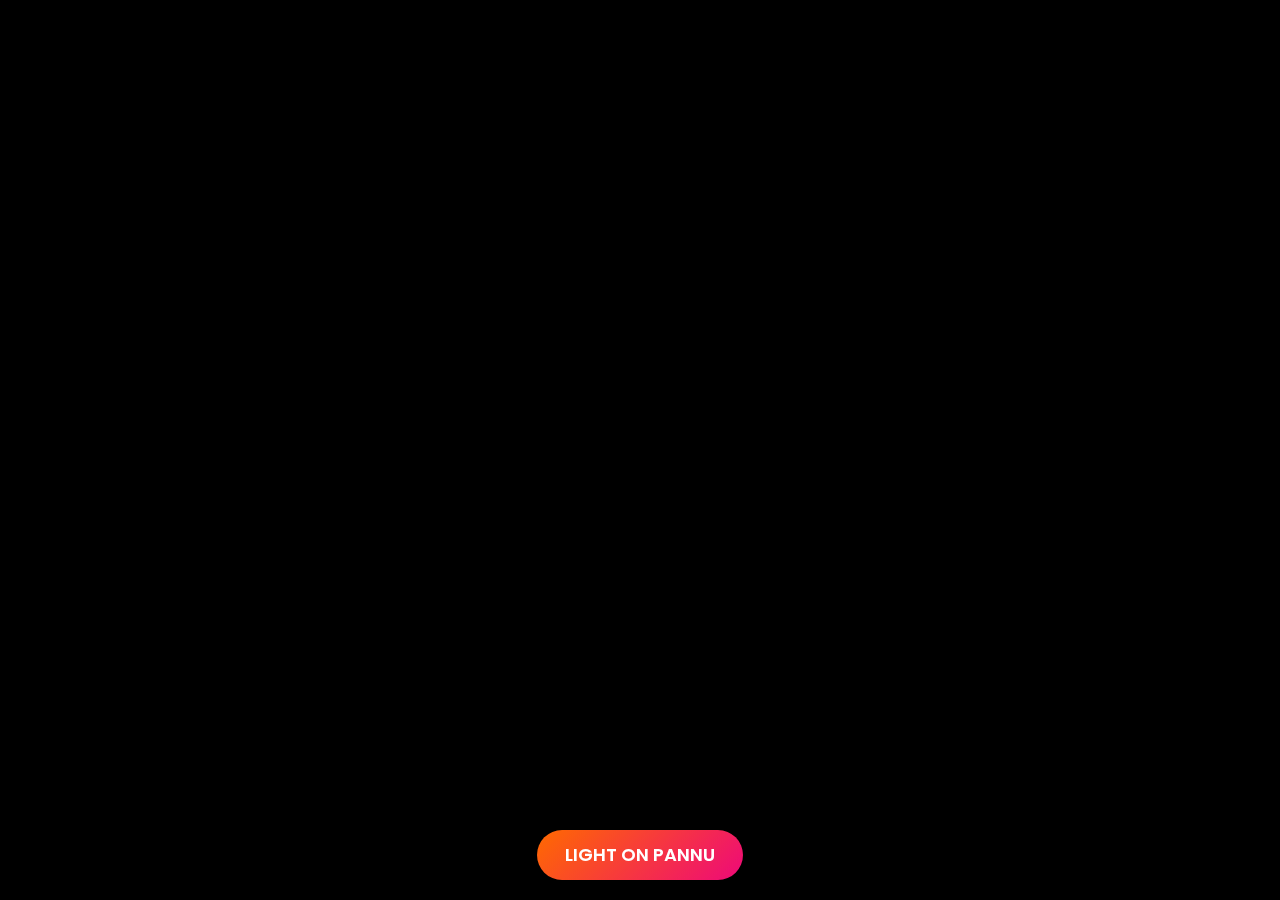
<file: cakepage.html>
<!DOCTYPE html>
<!--[if lt IE 7]> <html class="ie lt-ie9 lt-ie8 lt-ie7"> <![endif]-->
<!--[if IE 7]>    <html class="ie lt-ie9 lt-ie8"> <![endif]-->
<!--[if IE 8]>    <html class="ie lt-ie9"> <![endif]-->
<!--[if gt IE 8]> <html> <![endif]-->
<!--[if !IE]><!--><html lang="en"><!-- <![endif]-->
<head>
	<title>Happy Birthday</title>
	<meta charset="UTF-8" />
	<meta name="description" content="Happy Birthday">
	<meta name="robots" content="index, follow" />
	<link rel="author" href="https://plus.google.com/u/1/+AyushSharma1/" /> 
    <meta name="keywords" content="Birthday, Happy">
    <!-- Strat of Facebook Meta -->
    <meta property="og:title" content="Happy Birthday Khushbu"/>
    <meta property="og:type" content="E-Greeting" />
    <meta property="og:image" content="favicon.ico" />
    <meta property="og:url" content="http://khushbuparakh.in" />
    <meta property="og:description" content="Wish you a very Happy Birthday">
    <!-- End of Facebook Meta Tags -->
	<meta name="viewport" content="width=device-width, initial-scale=1.0, user-scalable=0, minimum-scale=1.0, maximum-scale=1.0">
	<meta name="apple-mobile-web-app-capable" content="yes">
	<meta name="apple-mobile-web-app-status-bar-style" content="black">
	<meta http-equiv="X-UA-Compatible" content="IE=9; IE=8; IE=7; IE=EDGE" />
	<link rel="stylesheet" href="https://maxcdn.bootstrapcdn.com/bootstrap/3.3.1/css/bootstrap.min.css">
	<link rel="stylesheet" type="text/css" href="stylesheet.css">
	<link rel="stylesheet" type="text/css" href="loading.css">
	<link href='http://fonts.googleapis.com/css?family=Signika' rel='stylesheet' type='text/css'>
	<link href="https://fonts.googleapis.com/css2?family=Dancing+Script:wght@700&display=swap" rel="stylesheet">
	<link href="https://fonts.googleapis.com/css2?family=Poppins:wght@400;600&display=swap" rel="stylesheet">
	<!-- <link href='http://fonts.googleapis.com/css?family=Nunito' rel='stylesheet' type='text/css'> -->
	<link rel="stylesheet" href="cake.css">
</head>

<body>
	<div class="loading"></div>
	<audio class="song" controls loop>
        <source src="hbd.mp3"></source>
	   Your browser isn't invited for super fun audio time.
    </audio>
    <div class="balloons text-center" id="b1">
    	<h2 style="color:#F2B300;">H</h2>
    </div>
    <div class="balloons text-center" id="b2">
    	<h2 style="color:#0719D4;">B</h2>
    </div>
	<div class="balloons text-center" id="b3">
    	<h2 style="color:#D14D39;">D</h2>
    </div>
	<div class="balloons text-center" id="b4">
    	<h2 style="color:#8FAD00;">R</h2>
    </div>
	<div class="balloons text-center" id="b5">
    	<h2 style="color:#8377E4;">O</h2>
    </div>
    <div class="balloons text-center" id="b6">
    	<h2 style="color:#99C96A;">S</h2>
    </div>
    <div class="balloons text-center" id="b7">
    	<h2 style="color:#20CFB4;">E</h2>
    </div>

    <img src="Balloon-Border.png" width="100%" class="balloon-border">
 

	<div class="container">
		
		<div class="row">
			<div class="col-md-2 col-xs-2 bulb-holder">
				<div class="bulb" id="bulb_yellow"></div>
			</div>
			<div class="col-md-2 col-xs-2 bulb-holder">
				<div class="bulb" id="bulb_red"></div>
			</div>
			<div class="col-md-2 col-xs-2 bulb-holder">
				<div class="bulb" id="bulb_blue"></div>
			</div>
			<div class="col-md-2 col-xs-2 bulb-holder">
				<div class="bulb" id="bulb_green"></div>
			</div>
			<div class="col-md-2 col-xs-2 bulb-holder">
				<div class="bulb" id="bulb_pink"></div>
			</div>
			<div class="col-md-2 col-xs-2 bulb-holder">
				<div class="bulb" id="bulb_orange"></div>
			</div>
		</div>
		<div class="row">
			<div class="col-md-12 text-center">
				<img src="banner.png" class="bannar">
			</div>
		</div>
		<!-- <div class="row message">
			<div class="col-md-12"><p>Khushbu</p></div>
		</div> -->
		<div class="row cake-cover">
			<div class="col-md-12 texr-center">
				<div class="cake">
				  <div class="velas">
				    <div class="fuego"></div>
				    <div class="fuego"></div>
				    <div class="fuego"></div>
				    <div class="fuego"></div>
				    <div class="fuego"></div>
				  </div>
				  <div class="cobertura"></div>
				  <div class="bizcocho"></div>
				</div>
			</div>
		</div>
		<div class="row message" id="messageContainer" style="display:none;">
			<div class="col-md-12">
				<div id="messageLoop">
					<p>Romba kasta pattu english la eludhirken...</p>
					<p>Yen na tamil la neraiya solliten...</p>
					<p>Thiruppi thiruppi adhe solla venam nu thonuchu...</p>
					<p>Adhunaala dhan romba yosichu english la type pannirken,</p>
					<p>Padichittu idhu tamil sollirndha nalla irundhurukkum nu sollidadha..</p>
					<p>Let's start....</p>
					<p>This is how I want to celebrate your birthday in reality...</p>
					<p>with lights, surprises, smiles, and moments you’ll never forget.</p>
					<p>But maybe... you’ll never let me give you all this, even if I truly would.</p>
					<p>That’s why I created this...</p>
					<p>every single detail, every animation, every word...</p>
					<p>only for you.</p>
					<p>Because you are that important to me.</p>
					<p>This was made with care, for someone who means more than words can say.</p>
					<p>not for attention...</p>
					<p>but to make you smile... just once, from the heart.</p>
					<p>You are stepping into a brand new chapter of life...</p>
					<p>and I want this year to be everything you deserve.</p>
					<p>May this year gift you peace...</p>
					<p>May it bring joy, strength, and unexpected miracles.</p>
					<p>Even if life gets hard...</p>
					<p>even if people change...</p>
					<p>I promise one thing —</p>
					<p>I’ll always be somewhere near...</p>
					<p>silently cheering you on...</p>
					<p>quietly wiping away your tears in my thoughts...</p>
					<p>and always believing in your worth.</p>
					<p>You’re stronger than you know...</p>
					<p>and more beautiful than you believe.</p>
					<p>Your smile heals...</p>
					<p>your presence brings peace...</p>
					<p>and your heart... it’s truly rare.</p>
					<p>There’s so much you’ve faced alone...</p>
					<p>but today... you don’t have to.</p>
					<p>At least not in this moment.</p>
					<p>This moment is yours.</p>
					<p>This celebration is for you.</p>
					<p>Not because it's just your birthday...</p>
					<p>But because you deserve to be reminded...</p>
					<p>how valuable you are.</p>
					<p>how unforgettable you are.</p>
					<p>I may not be beside you in person...</p>
					<p>but you live in the most quiet, honest part of my heart.</p>
					<p>You always will.</p>
					<p>So if one day you're feeling lost...</p>
					<p>just remember someone out there...</p>
					<p>built an entire world just to say...</p>
					<p>“You matter.”</p>
					<p>I don’t need anything from you.</p>
					<p>Not love, not attention, not presence...</p>
					<p>Just your smile is enough to keep me going.</p>
					<p>I will walk behind your shadow, protecting you silently.</p>
					<p>No matter how far life takes us...</p>
					<p>my prayers will always find their way to you.</p>
					<p>Don’t let your heart ache for those who fail to see your worth...</p>
					<p>You shine far too brightly to be dimmed by people who never valued you...</p>
					<p>So today, on your special day...</p>
					<p>Let this be your moment of peace.</p>
					<p>Let the world slow down for you.</p>
					<p>Let your heart feel loved...</p>
					<p>because it truly is....</p>
					<p>From someone who loves you...</p>
					<p>quietly, selflessly, and forever.</p>
					<p>Happy Birthday Favorite, the only reason for my smile...</p>
					<p>May your heart never feel alone again.</p>
					<p>This is your story... and it's just beginning.</p>
					</div>
				</div>
			</div>

		<div class="navbar navbar-fixed-bottom">
			<div class="row">
				<div class="col-md-6 text-center col-md-offset-3">
					<button class="btn btn-primary" id="turn_on">Light on pannu</button>
					<button class="btn btn-primary" id="play">Paatu podanum</button>
					<button class="btn btn-primary" id="bannar_coming">Let's Decorate</button>
					<button class="btn btn-primary" id="balloons_flying">Balloons oodhi vechirken</button>
					<button class="btn btn-primary" id="cake_fadein">Unakkaga panna cake paakriya ?</button>
					<button class="btn btn-primary" id="light_candle"> Light Candle</button>
					<button class="btn btn-primary" id="wish_message">Happy Birthday Rosenee maa</button>
					<button class="btn btn-primary" id="story">Oru kutty message unakkaga</button>
					<button class="btn btn-primary" id="timeline">Do you want see some special moments ?</button>
					<!-- <button class="btn btn-primary" id="cake_cut">Lrt's Cut the Cake</button> -->
				</div>
			</div>
			<!-- <div class="col-md-2">
			</div>
			<div class="col-md-2">
			</div>
			<div class="col-md-2">
			</div>
			<div class="col-md-2">
			</div>
			<div class="col-md-2">
			</div> -->
		</div>


	</div>
</body>
<script src="https://ajax.googleapis.com/ajax/libs/jquery/1.11.2/jquery.min.js"></script>
<script src="https://maxcdn.bootstrapcdn.com/bootstrap/3.3.1/js/bootstrap.min.js"></script>
<script src="effect.js"></script>
<script>
  (function(i,s,o,g,r,a,m){i['GoogleAnalyticsObject']=r;i[r]=i[r]||function(){
  (i[r].q=i[r].q||[]).push(arguments)},i[r].l=1*new Date();a=s.createElement(o),
  m=s.getElementsByTagName(o)[0];a.async=1;a.src=g;m.parentNode.insertBefore(a,m)
  })(window,document,'script','//www.google-analytics.com/analytics.js','ga');

  ga('create', 'UA-58229732-1', 'auto');
  ga('send', 'pageview');

</script>
</html>
</file>
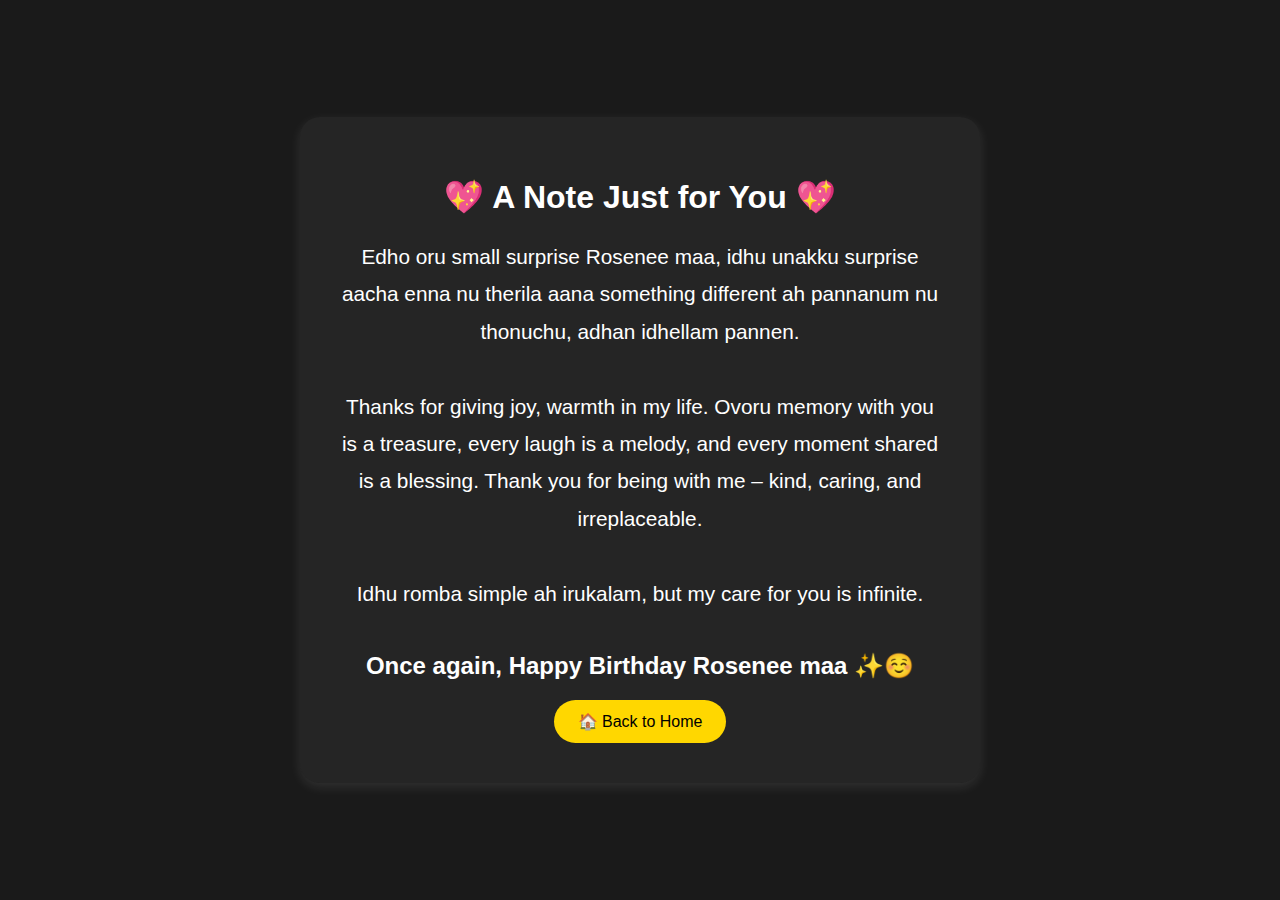
<file: note.html>
<!DOCTYPE html>
<html lang="en">
<head>
  <meta charset="UTF-8" />
  <meta name="viewport" content="width=device-width, initial-scale=1.0"/>
  <title>A Note for You</title>
  <link rel="stylesheet" href="note.css" />
</head>
<body>
  <div class="note-container">
    <h1>💖 A Note Just for You 💖</h1>
    <p class="note-text">
      Edho oru small surprise Rosenee maa, idhu unakku surprise aacha enna nu therila
      aana something different ah pannanum nu thonuchu, adhan idhellam pannen.<br><br>
      Thanks for giving joy, warmth in my life. 
      Ovoru memory with you is a treasure, every laugh is a melody, and every moment shared is a blessing. 
      Thank you for being with me – kind, caring, and irreplaceable. <br><br>
      Idhu romba simple ah irukalam, but my care for you is infinite.

      <h2>Once again, Happy Birthday Rosenee maa ✨☺️</h2>
    </p>
    <button onclick="window.location.href='index.html'" class="home-button">🏠 Back to Home</button>
  </div>
</body>
</html>
</file>
<file: stylesheet.css>
body {
	background-color: #000; /* Initial black background */
	overflow-x: hidden;
	margin: 0;
	padding: 0;
	position: relative;
	font-family: 'Segoe UI', Tahoma, Geneva, Verdana, sans-serif;
	transition: background 5s ease-in-out, background-size 5s ease-in-out;


	overflow-x:hidden;
}
.container {
	display: none;
}
.peach {
	background-color: #FFDAB9;
	
}
.peach-after {
	animation: lively_gradient 10s ease infinite alternate;
	background: linear-gradient(270deg, #ff9a9e, #fad0c4, #fbc2eb, #a18cd1);
	background-size: 800% 800%;
}

@keyframes lively_gradient {
	0% {
		background-position: 0% 50%;
	}
	50% {
		background-position: 100% 50%;
	}
	100% {
		background-position: 0% 50%;
	}
}

@-webkit-keyframes peach_alive {
	0%{
		background-color: #FFDAB9;
	}
	25%{
		background-color: #FFE4B5;
	}
	50%{
		background-color: #FFDAB9;
	}
	75%{
		background-color: #FFEFD5;
	}
	100%{
		background-color: #FFDAB9;
	}
}
@-moz-keyframes peach_alive {
	0%{
		background-color: #FFDAB9;
	}
	25%{
		background-color: #FFE4B5;
	}
	50%{
		background-color: #FFDAB9;
	}
	75%{
		background-color: #FFEFD5;
	}
	100%{
		background-color: #FFDAB9;
	}
}

@-o-keyframes peach_alive {
	0%{
		background-color: #FFDAB9;
	}
	25%{
		background-color: #FFE4B5;
	}
	50%{
		background-color: #FFDAB9;
	}
	75%{
		background-color: #FFEFD5;
	}
	100%{
		background-color: #FFDAB9;
	}
}

@-ms-keyframes peach_alive {
	0%{
		background-color: #FFDAB9;
	}
	25%{
		background-color: #FFE4B5;
	}
	50%{
		background-color: #FFDAB9;
	}
	75%{
		background-color: #FFEFD5;
	}
	100%{
		background-color: #FFDAB9;
	}
}

@keyframes peach_alive {
	0%{
		background-color: #FFDAB9;
	}
	25%{
		background-color: #FFE4B5;
	}
	50%{
		background-color: #FFDAB9;
	}
	75%{
		background-color: #FFEFD5;
	}
	100%{
		background-color: #FFDAB9;
	}
}

.celebration-mode {
	background: linear-gradient(-45deg, #ff9a9e, #fad0c4, #fbc2eb, #a1c4fd);
	background-size: 400% 400%;
	animation: lively_gradient 15s ease infinite;
	position: relative;
}

.celebration-mode::before {
	content: "";
	position: absolute;
	top: 0;
	left: 0;
	width: 100%;
	height: 100%;
	background: url("https://www.transparenttextures.com/patterns/stardust.png");
	opacity: 0.2;
	z-index: 0;
	pointer-events: none;
	animation: twinkle 60s linear infinite;
}

@keyframes lively_gradient {
	0% { background-position: 0% 50%; }
	50% { background-position: 100% 50%; }
	100% { background-position: 0% 50%; }
}

@keyframes twinkle {
	0% { transform: translate(0, 0); }
	100% { transform: translate(100px, 100px); }
}



.bulb {
	width: 50px;
	height: 50px;
	margin: auto;
	background-repeat: no-repeat no-repeat;
	background-position:center 0px;
	background-size: 50px 50px;
}

.bulb-holder {
	height: 70px;
}

.bulb-glow-yellow {
	background-image: url('bulb_yellow.png');
	-webkit-animation: bulb_glow_yellow linear 5s;
	-moz-animation: bulb_glow_yellow linear 5s;
	-o-animation: bulb_glow_yellow linear 5s;
	-ms-animation: bulb_glow_yellow linear 5s;
	animation: bulb_glow_yellow linear 5s;
}

@-webkit-keyframes bulb_glow_yellow {
	0%{
		background-image: url('bulb.png');
		opacity: 0;
	}
	50%{
		opacity: 1;
	}
	100%{
		background-image: url('bulb_yellow.png');
		opacity: 1;
	}
}
@-moz-keyframes bulb_glow_yellow {
	0%{
		background-image: url('bulb.png');
		opacity: 0;
	}
	50%{
		opacity: 1;
	}
	100%{
		background-image: url('bulb_yellow.png');
		opacity: 1;
	}
}
@-o-keyframes bulb_glow_yellow {
	0%{
		background-image: url('bulb.png');
		opacity: 0;
	}
	50%{
		opacity: 1;
	}
	100%{
		background-image: url('bulb_yellow.png');
		opacity: 1;
	}
}
@-ms-keyframes bulb_glow_yellow {
	0%{
		background-image: url('bulb.png');
		opacity: 0;
	}
	50%{
		opacity: 1;
	}
	100%{
		background-image: url('bulb_yellow.png');
		opacity: 1;
	}
}
@keyframes bulb_glow_yellow {
	0%{
		background-image: url('bulb.png');
		opacity: 0;
	}
	50%{
		opacity: 1;
	}
	100%{
		background-image: url('bulb_yellow.png');
		opacity: 1;
	}
}

.bulb-glow-red {
	background-image: url('bulb_red.png');
	-webkit-animation: bulb_glow_red linear 5s;
	-moz-animation: bulb_glow_red linear 5s;
	-o-animation: bulb_glow_red linear 5s;
	-ms-animation: bulb_glow_red linear 5s;
	animation: bulb_glow_red linear 5s;
}

@-webkit-keyframes bulb_glow_red {
	0%{
		background-image: url('bulb.png');
		opacity: 0;
	}
	50%{
		opacity: 1;
	}
	100%{
		background-image: url('bulb_red.png');
		opacity: 1;
	}
}
@-moz-keyframes bulb_glow_red {
	0%{
		background-image: url('bulb.png');
		opacity: 0;
	}
	50%{
		opacity: 1;
	}
	100%{
		background-image: url('bulb_red.png');
		opacity: 1;
	}
}
@-o-keyframes bulb_glow_red {
	0%{
		background-image: url('bulb.png');
		opacity: 0;
	}
	50%{
		opacity: 1;
	}
	100%{
		background-image: url('bulb_red.png');
		opacity: 1;
	}
}
@-ms-keyframes bulb_glow_red {
	0%{
		background-image: url('bulb.png');
		opacity: 0;
	}
	50%{
		opacity: 1;
	}
	100%{
		background-image: url('bulb_red.png');
		opacity: 1;
	}
}
@keyframes bulb_glow_red {
	0%{
		background-image: url('bulb.png');
		opacity: 0;
	}
	50%{
		opacity: 1;
	}
	100%{
		background-image: url('bulb_red.png');
		opacity: 1;
	}
}
.bulb-glow-blue {
	background-image: url('bulb_blue.png');
	-webkit-animation: bulb_glow_blue linear 5s;
	-moz-animation: bulb_glow_blue linear 5s;
	-o-animation: bulb_glow_blue linear 5s;
	-ms-animation: bulb_glow_blue linear 5s;
	animation: bulb_glow_blue linear 5s;
}

@-webkit-keyframes bulb_glow_blue {
	0%{
		background-image: url('bulb.png');
		opacity: 0;
	}
	50%{
		opacity: 1;
	}
	100%{
		background-image: url('bulb_blue.png');
		opacity: 1;
	}
}
@-moz-keyframes bulb_glow_blue {
	0%{
		background-image: url('bulb.png');
		opacity: 0;
	}
	50%{
		opacity: 1;
	}
	100%{
		background-image: url('bulb_blue.png');
		opacity: 1;
	}
}
@-o-keyframes bulb_glow_blue {
	0%{
		background-image: url('bulb.png');
		opacity: 0;
	}
	50%{
		opacity: 1;
	}
	100%{
		background-image: url('bulb_blue.png');
		opacity: 1;
	}
}
@-ms-keyframes bulb_glow_blue {
	0%{
		background-image: url('bulb.png');
		opacity: 0;
	}
	50%{
		opacity: 1;
	}
	100%{
		background-image: url('bulb_blue.png');
		opacity: 1;
	}
}
@keyframes bulb_glow_blue {
	0%{
		background-image: url('bulb.png');
		opacity: 0;
	}
	50%{
		opacity: 1;
	}
	100%{
		background-image: url('bulb_blue.png');
		opacity: 1;
	}
}

.bulb-glow-green {
	background-image: url('bulb_green.png');
	-webkit-animation: bulb_glow_green linear 5s;
	-moz-animation: bulb_glow_green linear 5s;
	-o-animation: bulb_glow_green linear 5s;
	-ms-animation: bulb_glow_green linear 5s;
	animation: bulb_glow_green linear 5s;
}

@-webkit-keyframes bulb_glow_green {
	0%{
		background-image: url('bulb.png');
		opacity: 0;
	}
	50%{
		opacity: 1;
	}
	100%{
		background-image: url('bulb_green.png');
		opacity: 1;
	}
}
@-moz-keyframes bulb_glow_green {
	0%{
		background-image: url('bulb.png');
		opacity: 0;
	}
	50%{
		opacity: 1;
	}
	100%{
		background-image: url('bulb_green.png');
		opacity: 1;
	}
}
@-o-keyframes bulb_glow_green {
	0%{
		background-image: url('bulb.png');
		opacity: 0;
	}
	50%{
		opacity: 1;
	}
	100%{
		background-image: url('bulb_green.png');
		opacity: 1;
	}
}
@-ms-keyframes bulb_glow_green {
	0%{
		background-image: url('bulb.png');
		opacity: 0;
	}
	50%{
		opacity: 1;
	}
	100%{
		background-image: url('bulb_green.png');
		opacity: 1;
	}
}
@keyframes bulb_glow_green {
	0%{
		background-image: url('bulb.png');
		opacity: 0;
	}
	50%{
		opacity: 1;
	}
	100%{
		background-image: url('bulb_green.png');
		opacity: 1;
	}
}

.bulb-glow-pink {
	background-image: url('bulb_pink.png');
	-webkit-animation: bulb_glow_pink linear 5s;
	-moz-animation: bulb_glow_pink linear 5s;
	-o-animation: bulb_glow_pink linear 5s;
	-ms-animation: bulb_glow_pink linear 5s;
	animation: bulb_glow_pink linear 5s;
}

@-webkit-keyframes bulb_glow_pink {
	0%{
		background-image: url('bulb.png');
		opacity: 0;
	}
	50%{
		opacity: 1;
	}
	100%{
		background-image: url('bulb_pink.png');
		opacity: 1;
	}
}
@-moz-keyframes bulb_glow_pink {
	0%{
		background-image: url('bulb.png');
		opacity: 0;
	}
	50%{
		opacity: 1;
	}
	100%{
		background-image: url('bulb_pink.png');
		opacity: 1;
	}
}
@-o-keyframes bulb_glow_pink {
	0%{
		background-image: url('bulb.png');
		opacity: 0;
	}
	50%{
		opacity: 1;
	}
	100%{
		background-image: url('bulb_pink.png');
		opacity: 1;
	}
}
@-ms-keyframes bulb_glow_pink {
	0%{
		background-image: url('bulb.png');
		opacity: 0;
	}
	50%{
		opacity: 1;
	}
	100%{
		background-image: url('bulb_pink.png');
		opacity: 1;
	}
}
@keyframes bulb_glow_pink {
	0%{
		background-image: url('bulb.png');
		opacity: 0;
	}
	50%{
		opacity: 1;
	}
	100%{
		background-image: url('bulb_pink.png');
		opacity: 1;
	}
}

.bulb-glow-orange {
	background-image: url('bulb_orange.png');
	-webkit-animation: bulb_glow_orange linear 5s;
	-moz-animation: bulb_glow_orange linear 5s;
	-o-animation: bulb_glow_orange linear 5s;
	-ms-animation: bulb_glow_orange linear 5s;
	animation: bulb_glow_orange linear 5s;
}

@-webkit-keyframes bulb_glow_orange {
	0%{
		background-image: url('bulb.png');
		opacity: 0;
	}
	50%{
		opacity: 1;
	}
	100%{
		background-image: url('bulb_orange.png');
		opacity: 1;
	}
}
@-moz-keyframes bulb_glow_orange {
	0%{
		background-image: url('bulb.png');
		opacity: 0;
	}
	50%{
		opacity: 1;
	}
	100%{
		background-image: url('bulb_orange.png');
		opacity: 1;
	}
}
@-o-keyframes bulb_glow_orange {
	0%{
		background-image: url('bulb.png');
		opacity: 0;
	}
	50%{
		opacity: 1;
	}
	100%{
		background-image: url('bulb_orange.png');
		opacity: 1;
	}
}
@-ms-keyframes bulb_glow_orange {
	0%{
		background-image: url('bulb.png');
		opacity: 0;
	}
	50%{
		opacity: 1;
	}
	100%{
		background-image: url('bulb_orange.png');
		opacity: 1;
	}
}
@keyframes bulb_glow_orange {
	0%{
		background-image: url('bulb.png');
		opacity: 0;
	}
	50%{
		opacity: 1;
	}
	100%{
		background-image: url('bulb_orange.png');
		opacity: 1;
	}
}


/*after music*/
.bulb-glow-yellow-after {
	background-image: url('bulb_yellow.png');
	-webkit-animation: bulb_glow_yellow_after linear 1s infinite;
	-moz-animation: bulb_glow_yellow_after linear 1s infinite;
	-o-animation: bulb_glow_yellow_after linear 1s infinite;
	-ms-animation: bulb_glow_yellow_after linear 1s infinite;
	animation: bulb_glow_yellow_after linear 1s infinite;
}

@-webkit-keyframes bulb_glow_yellow_after {
	0%{
		background-image: url('bulb.png');
	}
	50%{
		background-image: url('bulb_yellow.png');
	}
	100%{
		background-image: url('bulb.png');
	}
}
@-moz-keyframes bulb_glow_yellow_after {
	0%{
		background-image: url('bulb.png');
	}
	50%{
		background-image: url('bulb_yellow.png');
	}
	100%{
		background-image: url('bulb.png');
	}
}
@-o-keyframes bulb_glow_yellow_after {
	0%{
		background-image: url('bulb.png');
	}
	50%{
		background-image: url('bulb_yellow.png');
	}
	100%{
		background-image: url('bulb.png');
	}
}
@-ms-keyframes bulb_glow_yellow_after {
	0%{
		background-image: url('bulb.png');
	}
	50%{
		background-image: url('bulb_yellow.png');
	}
	100%{
		background-image: url('bulb.png');
	}
}
@keyframes bulb_glow_yellow_after {
	0%{
		background-image: url('bulb.png');
	}
	50%{
		background-image: url('bulb_yellow.png');
	}
	100%{
		background-image: url('bulb.png');
	}
}

.bulb-glow-red-after {
	background-image: url('bulb_red.png');
	-webkit-animation: bulb_glow_red_after linear 1.2s infinite;
	-moz-animation: bulb_glow_red_after linear 1.2s infinite;
	-o-animation: bulb_glow_red_after linear 1.2s infinite;
	-ms-animation: bulb_glow_red_after linear 1.2s infinite;
	animation: bulb_glow_red_after linear 1.2s infinite;
}

@-webkit-keyframes bulb_glow_red_after {
	0%{
		background-image: url('bulb.png');
	}
	50%{
		background-image: url('bulb_red.png');
	}
	100%{
		background-image: url('bulb.png');
	}
}
@-moz-keyframes bulb_glow_red_after {
	0%{
		background-image: url('bulb.png');
	}
	50%{
		background-image: url('bulb_red.png');
	}
	100%{
		background-image: url('bulb.png');
	}
}
@-o-keyframes bulb_glow_red_after {
	0%{
		background-image: url('bulb.png');
	}
	50%{
		background-image: url('bulb_red.png');
	}
	100%{
		background-image: url('bulb.png');
	}
}
@-ms-keyframes bulb_glow_red_after {
	0%{
		background-image: url('bulb.png');
	}
	50%{
		background-image: url('bulb_red.png');
	}
	100%{
		background-image: url('bulb.png');
	}
}
@keyframes bulb_glow_red_after {
	0%{
		background-image: url('bulb.png');
	}
	50%{
		background-image: url('bulb_red.png');
	}
	100%{
		background-image: url('bulb.png');
	}
}

.bulb-glow-blue-after {
	background-image: url('bulb_blue.png');
	-webkit-animation: bulb_glow_blue_after linear 1.4s infinite;
	-moz-animation: bulb_glow_blue_after linear 1.4s infinite;
	-o-animation: bulb_glow_blue_after linear 1.4s infinite;
	-ms-animation: bulb_glow_blue_after linear 1.4s infinite;
	animation: bulb_glow_blue_after linear 1.4s infinite;
}

@-webkit-keyframes bulb_glow_blue_after {
	0%{
		background-image: url('bulb.png');
	}
	50%{
		background-image: url('bulb_blue.png');
	}
	100%{
		background-image: url('bulb.png');
	}
}
@-moz-keyframes bulb_glow_blue_after {
	0%{
		background-image: url('bulb.png');
	}
	50%{
		background-image: url('bulb_blue.png');
	}
	100%{
		background-image: url('bulb.png');
	}
}
@-o-keyframes bulb_glow_blue_after {
	0%{
		background-image: url('bulb.png');
	}
	50%{
		background-image: url('bulb_blue.png');
	}
	100%{
		background-image: url('bulb.png');
	}
}
@-ms-keyframes bulb_glow_blue_after {
	0%{
		background-image: url('bulb.png');
	}
	50%{
		background-image: url('bulb_blue.png');
	}
	100%{
		background-image: url('bulb.png');
	}
}
@keyframes bulb_glow_blue_after {
	0%{
		background-image: url('bulb.png');
	}
	50%{
		background-image: url('bulb_blue.png');
	}
	100%{
		background-image: url('bulb.png');
	}
}
.bulb-glow-green-after {
	background-image: url('bulb_green.png');
	-webkit-animation: bulb_glow_green_after linear 1.8s infinite;
	-moz-animation: bulb_glow_green_after linear 1.8s infinite;
	-o-animation: bulb_glow_green_after linear 1.8s infinite;
	-ms-animation: bulb_glow_green_after linear 1.8s infinite;
	animation: bulb_glow_green_after linear 1.8s infinite;
}

@-webkit-keyframes bulb_glow_green_after {
	0%{
		background-image: url('bulb.png');
	}
	50%{
		background-image: url('bulb_green.png');
	}
	100%{
		background-image: url('bulb.png');
	}
}

@-moz-keyframes bulb_glow_green_after {
	0%{
		background-image: url('bulb.png');
	}
	50%{
		background-image: url('bulb_green.png');
	}
	100%{
		background-image: url('bulb.png');
	}
}
@-o-keyframes bulb_glow_green_after {
	0%{
		background-image: url('bulb.png');
	}
	50%{
		background-image: url('bulb_green.png');
	}
	100%{
		background-image: url('bulb.png');
	}
}
@-ms-keyframes bulb_glow_green_after {
	0%{
		background-image: url('bulb.png');
	}
	50%{
		background-image: url('bulb_green.png');
	}
	100%{
		background-image: url('bulb.png');
	}
}
@keyframes bulb_glow_green_after {
	0%{
		background-image: url('bulb.png');
	}
	50%{
		background-image: url('bulb_green.png');
	}
	100%{
		background-image: url('bulb.png');
	}
}
.bulb-glow-pink-after {
	background-image: url('bulb_pink.png');
	-webkit-animation: bulb_glow_pink_after linear 2s infinite;
	-moz-animation: bulb_glow_pink_after linear 2s infinite;
	-o-animation: bulb_glow_pink_after linear 2s infinite;
	-ms-animation: bulb_glow_pink_after linear 2s infinite;
	animation: bulb_glow_pink_after linear 2s infinite;
}

@-webkit-keyframes bulb_glow_pink_after {
	0%{
		background-image: url('bulb.png');
	}
	50%{
		background-image: url('bulb_pink.png');
	}
	100%{
		background-image: url('bulb.png');
	}
}
@-moz-keyframes bulb_glow_pink_after {
	0%{
		background-image: url('bulb.png');
	}
	50%{
		background-image: url('bulb_pink.png');
	}
	100%{
		background-image: url('bulb.png');
	}
}
@-o-keyframes bulb_glow_pink_after {
	0%{
		background-image: url('bulb.png');
	}
	50%{
		background-image: url('bulb_pink.png');
	}
	100%{
		background-image: url('bulb.png');
	}
}
@-ms-keyframes bulb_glow_pink_after {
	0%{
		background-image: url('bulb.png');
	}
	50%{
		background-image: url('bulb_pink.png');
	}
	100%{
		background-image: url('bulb.png');
	}
}
@keyframes bulb_glow_pink_after {
	0%{
		background-image: url('bulb.png');
	}
	50%{
		background-image: url('bulb_pink.png');
	}
	100%{
		background-image: url('bulb.png');
	}
}
.bulb-glow-orange-after {
	background-image: url('bulb_orange.png');
	-webkit-animation: bulb_glow_orange_after linear 2.2s infinite;
	-moz-animation: bulb_glow_orange_after linear 2.2s infinite;
	-o-animation: bulb_glow_orange_after linear 2.2s infinite;
	-ms-animation: bulb_glow_orange_after linear 2.2s infinite;
	animation: bulb_glow_orange_after linear 2.2s infinite;
}

@-webkit-keyframes bulb_glow_orange_after {
	0%{
		background-image: url('bulb.png');
	}
	50%{
		background-image: url('bulb_orange.png');
	}
	100%{
		background-image: url('bulb.png');
	}
}
@-moz-keyframes bulb_glow_orange_after {
	0%{
		background-image: url('bulb.png');
	}
	50%{
		background-image: url('bulb_orange.png');
	}
	100%{
		background-image: url('bulb.png');
	}
}
@-o-keyframes bulb_glow_orange_after {
	0%{
		background-image: url('bulb.png');
	}
	50%{
		background-image: url('bulb_orange.png');
	}
	100%{
		background-image: url('bulb.png');
	}
}
@-ms-keyframes bulb_glow_orange_after {
	0%{
		background-image: url('bulb.png');
	}
	50%{
		background-image: url('bulb_orange.png');
	}
	100%{
		background-image: url('bulb.png');
	}
}
@keyframes bulb_glow_orange_after {
	0%{
		background-image: url('bulb.png');
	}
	50%{
		background-image: url('bulb_orange.png');
	}
	100%{
		background-image: url('bulb.png');
	}
}
audio {
	display: none;
}

.bannar {
	max-width: 100%;
	-webkit-transform:translate(0px,-500px);
	-moz-transform:translate(0px,-500px);
	-o-transform:translate(0px,-500px);
	-ms-transform:translate(0px,-500px);
	transform:translate(0px,-500px);

}
.bannar-come {
	-webkit-animation: bannar_come linear 6s;
	-webkit-transform:translate(0px,0px);
	-moz-animation: bannar_come linear 6s;
	-moz-transform:translate(0px,0px);
	-o-animation: bannar_come linear 6s;
	-o-transform:translate(0px,0px);
	-ms-animation: bannar_come linear 6s;
	-ms-transform:translate(0px,0px);
	animation: bannar_come linear 6s;
	transform:translate(0px,0px);
}
@-webkit-keyframes bannar_come {
	0%{
		-webkit-transform:translate(0px,-1000px);
	}
	33%{
		-webkit-transform:translate(0px,0px);
		-webkit-transform:rotate(10deg);
		/*-webkit-transform:scale(1.5);*/
	}
	66% {
		-webkit-transform:translate(0px,100px);
		-webkit-transform:rotate(-10deg);
	}
	100% {
		-webkit-transform:translate(0px,0px);
	}
}
@-moz-keyframes bannar_come {
	0%{
		-moz-transform:translate(0px,-1000px);
	}
	33%{
		-moz-transform:translate(0px,0px);
		-moz-transform:rotate(10deg);
		/*-webkit-transform:scale(1.5);*/
	}
	66% {
		-moz-transform:translate(0px,100px);
		-moz-transform:rotate(-10deg);
	}
	100% {
		-moz-transform:translate(0px,0px);
	}
}
@-o-keyframes bannar_come {
	0%{
		-o-transform:translate(0px,-1000px);
	}
	33%{
		-o-transform:translate(0px,0px);
		-o-transform:rotate(10deg);
		/*-webkit-transform:scale(1.5);*/
	}
	66% {
		-o-transform:translate(0px,100px);
		-o-transform:rotate(-10deg);
	}
	100% {
		-o-transform:translate(0px,0px);
	}
}
@-ms-keyframes bannar_come {
	0%{
		-ms-transform:translate(0px,-1000px);
	}
	33%{
		-ms-transform:translate(0px,0px);
		-ms-transform:rotate(10deg);
		/*-webkit-transform:scale(1.5);*/
	}
	66% {
		-ms-transform:translate(0px,100px);
		-ms-transform:rotate(-10deg);
	}
	100% {
		-ms-transform:translate(0px,0px);
	}
}o
@keyframes bannar_come {
	0%{
		transform:translate(0px,-1000px);
	}
	33%{
		transform:translate(0px,0px);
		transform:rotate(10deg);
		/*-webkit-transform:scale(1.5);*/
	}
	66% {
		transform:translate(0px,100px);
		transform:rotate(-10deg);
	}
	100% {
		transform:translate(0px,0px);
	}
}

.balloons {
	position: fixed;
	bottom: -200px;
	opacity: 0.6;
	z-index: 99;
	width: 100px;
	height: 183px;
	background-repeat: no-repeat no-repeat;
	background-size: 100px 183px;
}

/* Balloon text */
.balloons h2 {
	text-transform: uppercase;
	font-family: 'Signika', sans-serif;
	font-size: 50px;
	color: #BF4136;
	text-shadow: 5px 5px 5px #FFF;
	display: none;
}

/* Responsive styles */
@media (max-width: 768px) {
	.balloons {
		width: 70px;
		height: 130px;
		background-size: 70px 130px;
	}
	.balloons h2 {
		font-size: 32px;
	}
}

@media (max-width: 480px) {
	.balloons {
		width: 60px;
		height: 110px;
		background-size: 60px 110px;
	}
	.balloons h2 {
		font-size: 28px;
	}
}

#b1,#b11 {
	background-image: url('b1.png');
}
#b2,#b22 {
	background-image: url('b2.png');
}
#b3,#b33 {
	background-image: url('b3.png');
}
#b4,#b44{
	background-image: url('b4.png');
}
#b5,#b55{
	background-image: url('b5.png');
}
#b6,#b66{
	background-image: url('b6.png');
}
#b7,#b77{
	background-image: url('b7.png');
}
.balloons-rotate-behaviour-one {
	-webkit-animation: balloons_rotate_one linear 10s infinite;
	-webkit-transform: rotate(30deg);
	-moz-animation: balloons_rotate_one linear 10s infinite;
	-moz-transform: rotate(30deg);
	-o-animation: balloons_rotate_one linear 10s infinite;
	-o-transform: rotate(30deg);
	-ms-animation: balloons_rotate_one linear 10s infinite;
	-ms-transform: rotate(30deg);
	animation: balloons_rotate_one linear 10s infinite;
	transform: rotate(30deg);
}
@-webkit-keyframes balloons_rotate_one {
	0% {
		-webkit-transform: rotate(30deg);
	}
	50% {
		-webkit-transform: rotate(-30deg);
	}
	100% {
		-webkit-transform: rotate(30deg);
	}
}
@-moz-keyframes balloons_rotate_one {
	0% {
		-moz-transform: rotate(30deg);
	}
	50% {
		-moz-transform: rotate(-30deg);
	}
	100% {
		-moz-transform: rotate(30deg);
	}
}
@-o-keyframes balloons_rotate_one {
	0% {
		-o-transform: rotate(30deg);
	}
	50% {
		-o-transform: rotate(-30deg);
	}
	100% {
		-o-transform: rotate(30deg);
	}
}
@-ms-keyframes balloons_rotate_one {
	0% {
		-ms-transform: rotate(30deg);
	}
	50% {
		-ms-transform: rotate(-30deg);
	}
	100% {
		-ms-transform: rotate(30deg);
	}
}
@keyframes balloons_rotate_one {
	0% {
		transform: rotate(30deg);
	}
	50% {
		transform: rotate(-30deg);
	}
	100% {
		transform: rotate(30deg);
	}
}
.balloons-rotate-behaviour-two {
	-webkit-animation: balloons_rotate_two linear 10s infinite;
	-webkit-transform: rotate(-20deg);
	-moz-animation: balloons_rotate_two linear 10s infinite;
	-moz-transform: rotate(-20deg);
	-o-animation: balloons_rotate_two linear 10s infinite;
	-o-transform: rotate(-20deg);
	-ms-animation: balloons_rotate_two linear 10s infinite;
	-ms-transform: rotate(-20deg);
	animation: balloons_rotate_two linear 10s infinite;
	transform: rotate(-20deg);
}
@-webkit-keyframes balloons_rotate_two {
	0% {
		-webkit-transform: rotate(-20deg);
	}
	50% {
		-webkit-transform: rotate(20deg);
	}
	100% {
		-webkit-transform: rotate(-20deg);
	}
}
@-moz-keyframes balloons_rotate_two {
	0% {
		-moz-transform: rotate(-20deg);
	}
	50% {
		-moz-transform: rotate(20deg);
	}
	100% {
		-moz-transform: rotate(-20deg);
	}
}
@-o-keyframes balloons_rotate_two {
	0% {
		-o-transform: rotate(-20deg);
	}
	50% {
		-o-transform: rotate(20deg);
	}
	100% {
		-o-transform: rotate(-20deg);
	}
}
@-ms-keyframes balloons_rotate_two {
	0% {
		-ms-transform: rotate(-20deg);
	}
	50% {
		-ms-transform: rotate(20deg);
	}
	100% {
		-ms-transform: rotate(-20deg);
	}
}
@keyframes balloons_rotate_two {
	0% {
		transform: rotate(-20deg);
	}
	50% {
		transform: rotate(20deg);
	}
	100% {
		transform: rotate(-20deg);
	}
}

.balloon-border{
	position: fixed;
	top:100%;
	opacity: 0.5;
	z-index: 9999;
}
.control-panel {
	position: fixed;
	bottom: 0;
	padding:10px 0px 10px 0px;
}

#turn_on {
  font-family: 'Poppins', sans-serif;
  font-size: 18px;
  font-weight: 600;
  color: white;
  background: linear-gradient(135deg, #ff6a00, #ee0979);
  border: none;
  border-radius: 30px;
  padding: 12px 28px;
  margin: 20px auto;
  display: block;
  cursor: pointer;
  box-shadow: 0 8px 16px rgba(0,0,0,0.2);
  transition: all 0.3s ease;
  text-align: center;
}

#turn_on:hover {
  transform: scale(1.05);
  box-shadow: 0 10px 20px rgba(0,0,0,0.3);
  background: linear-gradient(135deg, #ee0979, #ff6a00);
}


#play, #bannar_coming, #balloons_flying, #cake_fadein,
#light_candle, #wish_message, #story, #timeline {
  display: none;
  font-family: 'Poppins', sans-serif;
  font-size: 18px;
  font-weight: 600;
  color: white;
  background: linear-gradient(135deg, #ff6a00, #ee0979);
  border: none;
  border-radius: 30px;
  padding: 12px 28px;
  margin: 10px auto;
  cursor: pointer;
  box-shadow: 0 8px 16px rgba(0,0,0,0.2);
  transition: all 0.3s ease;
  text-align: center;
}

#turn_on:hover, #play:hover, #bannar_coming:hover, 
#balloons_flying:hover, #cake_fadein:hover, 
#light_candle:hover, #wish_message:hover, #story:hover, #timeline:hover {
  transform: scale(1.05);
  box-shadow: 0 10px 20px rgba(0,0,0,0.3);
  background: linear-gradient(135deg, #ee0979, #ff6a00);
}

@media (max-width: 768px) {
  #play, #bannar_coming, #balloons_flying, #cake_fadein,
  #light_candle, #wish_message, #story, #timeline {
    font-size: 16px;
    padding: 10px 22px;
    margin: 8px auto;
  }
}

@media (max-width: 480px) {
  #play, #bannar_coming, #balloons_flying, #cake_fadein,
  #light_candle, #wish_message, #story, #timeline {
    font-size: 14px;
    padding: 8px 18px;
    margin: 6px auto;
  }
}


.cake-cover {
	margin-top: 50px;
}


.message {
	margin-top: 200px;
	display: none;
}

.message p {
	font-family: 'Pacifico', cursive;
	font-size: 36px;
	text-transform: none;
	color: #362424;
	text-shadow: 2px 2px 2px #FFF;
	display: none;
	font-weight: 700;
}

/* Tablet adjustments */
@media (max-width: 768px) {
	.message p {
		font-size: 28px;
	}
}

/* Mobile adjustments */
@media (max-width: 480px) {
	.message p {
		font-size: 22px;
	}
}


.btn-primary {
        border-color: #466baf;
        padding: 10px;
        text-transform: uppercase;
        font-family: 'Signika', sans-serif;
        font-weight: 700;
        color: #fff;
        background-color: #466baf;
}
    .btn-primary:hover,
    .btn-primary:focus,
    .btn-primary:active,
    .btn-primary.active,
    .open .dropdown-toggle.btn-primary {
        border-color: #fff;
        color: #fff;
        background-color: #466baf;
    }
</file>
<file: loading.css>
/* Absolute Center CSS Spinner */
.loading {
  position: fixed;
  z-index: 99999;
  height: 2em;
  width: 2em;
  overflow: show;
  margin: auto;
  top: 0;
  left: 0;
  bottom: 0;
  right: 0;
}

/* Transparent Overlay */
.loading:before {
  content: '';
  display: block;
  position: fixed;
  top: 0;
  left: 0;
  width: 100%;
  height: 100%;
  background-color: rgba(0,0,0,0.3);
}

/* :not(:required) hides these rules from IE9 and below */
.loading:not(:required) {
  /* hide "loading..." text */
  font: 0/0 a;
  color: transparent;
  text-shadow: none;
  background-color: transparent;
  border: 0;
}

.loading:not(:required):after {
  content: '';
  display: block;
  font-size: 10px;
  width: 1em;
  height: 1em;
  margin-top: -0.5em;
  -webkit-animation: spinner 1500ms infinite linear;
  -moz-animation: spinner 1500ms infinite linear;
  -ms-animation: spinner 1500ms infinite linear;
  -o-animation: spinner 1500ms infinite linear;
  animation: spinner 1500ms infinite linear;
  border-radius: 0.5em;
  -webkit-box-shadow: #FFF 1.5em 0 0 0, rgba(0, 0, 0, 0.75) 1.1em 1.1em 0 0, rgba(0, 0, 0, 0.75) 0 1.5em 0 0, #FFF -1.1em 1.1em 0 0, rgba(0, 0, 0, 0.5) -1.5em 0 0 0, rgba(0, 0, 0, 0.5) -1.1em -1.1em 0 0, rgba(0, 0, 0, 0.75) 0 -1.5em 0 0, rgba(0, 0, 0, 0.75) 1.1em -1.1em 0 0;
  box-shadow: #FFF 1.5em 0 0 0, rgba(0, 0, 0, 0.75) 1.1em 1.1em 0 0, rgba(0, 0, 0, 0.75) 0 1.5em 0 0, #FFF -1.1em 1.1em 0 0, rgba(0, 0, 0, 0.5) -1.5em 0 0 0, rgba(0, 0, 0, 0.5) -1.1em -1.1em 0 0, rgba(0, 0, 0, 0.75) 0 -1.5em 0 0, rgba(0, 0, 0, 0.75) 1.1em -1.1em 0 0;
}

/* Animation */

@-webkit-keyframes spinner {
  0% {
    -webkit-transform: rotate(0deg);
    -moz-transform: rotate(0deg);
    -ms-transform: rotate(0deg);
    -o-transform: rotate(0deg);
    transform: rotate(0deg);
  }
  100% {
    -webkit-transform: rotate(360deg);
    -moz-transform: rotate(360deg);
    -ms-transform: rotate(360deg);
    -o-transform: rotate(360deg);
    transform: rotate(360deg);
  }
}
@-moz-keyframes spinner {
  0% {
    -webkit-transform: rotate(0deg);
    -moz-transform: rotate(0deg);
    -ms-transform: rotate(0deg);
    -o-transform: rotate(0deg);
    transform: rotate(0deg);
  }
  100% {
    -webkit-transform: rotate(360deg);
    -moz-transform: rotate(360deg);
    -ms-transform: rotate(360deg);
    -o-transform: rotate(360deg);
    transform: rotate(360deg);
  }
}
@-o-keyframes spinner {
  0% {
    -webkit-transform: rotate(0deg);
    -moz-transform: rotate(0deg);
    -ms-transform: rotate(0deg);
    -o-transform: rotate(0deg);
    transform: rotate(0deg);
  }
  100% {
    -webkit-transform: rotate(360deg);
    -moz-transform: rotate(360deg);
    -ms-transform: rotate(360deg);
    -o-transform: rotate(360deg);
    transform: rotate(360deg);
  }
}
@keyframes spinner {
  0% {
    -webkit-transform: rotate(0deg);
    -moz-transform: rotate(0deg);
    -ms-transform: rotate(0deg);
    -o-transform: rotate(0deg);
    transform: rotate(0deg);
  }
  100% {
    -webkit-transform: rotate(360deg);
    -moz-transform: rotate(360deg);
    -ms-transform: rotate(360deg);
    -o-transform: rotate(360deg);
    transform: rotate(360deg);
  }
}
</file>
<file: cake.css>
/* ============================================== POSITION
*/
.cake {
  position: absolute;
  display: none;
  transition: all 1s ease-in-out;
  left: 50%;
  top: 100px;
  margin-left: -150px;
  width: 300px;
  height: 300px;
}

.cake {
  transform: scale(0);
  transition: transform 1s ease-in-out;
}

.cake.show {
  transform: scale(1);
  display: block;
}

.cake.hide {
  opacity: 0;
  transform: scale(0.5);
}
/* ============================================== BASE
*/
.cake:after {
  background: #ffffff;
  border-radius: 300px;
  content: "";
  position: absolute;
  bottom: 0;
  left: 0;
  width: 300px;
  height: 6px;;
}
/* ============================================== Candle
*/
.velas {
  background: #ffffff;
  border-radius: 100%;
  position: absolute;
  top: 50%;
  left: 50%;
  margin-left: -7.5px;
  margin-top: -25px;
  width: 15px;
  height: 50px;
}
.velas:after,
.velas:before {
  background: rgba(255, 0, 0, 0.4);
  content: "";
  position: absolute;
  width: 100%;
  height: 6.7px;
}
.velas:after {
  top: 25%;
  left: 0;
}
.velas:before {
  top: 45%;
  left: 0;
}
/* ============================================== Fire
*/
.fuego {
  display: none;
  border-radius: 100%;
  box-shadow: 0 0 40px 10px rgba(248, 233, 209, 0.2);
  position: absolute;
  top: -12px;
  left: 50%;
  margin-left: -10px;
  width: 20px;
  height: 37.5px;
}
.fuego:nth-child(1) {
  -webkit-animation: fuego 2s infinite;
  -moz-animation: fuego 2s infinite;
  -o-animation: fuego 2s infinite;
  -ms-animation: fuego 2s infinite;
  animation: fuego 2s infinite;
}
.fuego:nth-child(2) {
  -webkit-animation: fuego 1.5s infinite;
  -moz-animation: fuego 1.5s infinite;
  -o-animation: fuego 1.5s infinite;
  -ms-animation: fuego 1.5s infinite;
  animation: fuego 1.5s infinite;
}
.fuego:nth-child(3) {
  -webkit-animation: fuego 1s infinite;
  -moz-animation: fuego 1s infinite;
  -o-animation: fuego 1s infinite;
  -ms-animation: fuego 1s infinite;
  animation: fuego 1s infinite;
}
.fuego:nth-child(4) {
  -webkit-animation: fuego 0.5s infinite;
  -moz-animation: fuego 0.5s infinite;
  -o-animation: fuego 0.5s infinite;
  -ms-animation: fuego 0.5s infinite;
  animation: fuego 0.5s infinite;
}
.fuego:nth-child(5) {
  -webkit-animation: fuego 0.2s infinite;
  -moz-animation: fuego 0.2s infinite;
  -o-animation: fuego 0.2s infinite;
  -ms-animation: fuego 0.2s infinite;
  animation: fuego 0.2s infinite;
}
/* ============================================== Animation Fire
*/
@-webkit-keyframes fuego {
  0% {
    background: rgba(254, 248, 97, 0.5);
    -webkit-transform: translateY(0) scale(1);
  }
  50% {
    background: rgba(255, 50, 0, 0.1);
    -webkit-transform: translateY(-60px) scale(0);
  }
  100% {
    background: rgba(254, 248, 97, 0.5);
    -webkit-transform: translateY(0) scale(1);
  }
}
@-moz-keyframes fuego {
  0% {
    background: rgba(254, 248, 97, 0.5);
    -moz-transform: translateY(0) scale(1);
  }
  50% {
    background: rgba(255, 50, 0, 0.1);
    -moz-transform: translateY(-60px) scale(0);
  }
  100% {
    background: rgba(254, 248, 97, 0.5);
    -moz-transform: translateY(0) scale(1);
  }
}
@-o-keyframes fuego {
  0% {
    background: rgba(254, 248, 97, 0.5);
    -o-transform: translateY(0) scale(1);
  }
  50% {
    background: rgba(255, 50, 0, 0.1);
    -o-transform: translateY(-60px) scale(0);
  }
  100% {
    background: rgba(254, 248, 97, 0.5);
    -o-transform: translateY(0) scale(1);
  }
}
@-ms-keyframes fuego {
  0% {
    background: rgba(254, 248, 97, 0.5);
    -ms-transform: translateY(0) scale(1);
  }
  50% {
    background: rgba(255, 50, 0, 0.1);
    -ms-transform: translateY(-60px) scale(0);
  }
  100% {
    background: rgba(254, 248, 97, 0.5);
    -ms-transform: translateY(0) scale(1);
  }
}
@keyframes fuego {
  0% {
    background: rgba(254, 248, 97, 0.5);
    transform: translateY(0) scale(1);
  }
  50% {
    background: rgba(255, 50, 0, 0.1);
    transform: translateY(-60px) scale(0);
  }
  100% {
    background: rgba(254, 248, 97, 0.5);
    transform: translateY(0) scale(1);
  }
}

/* ============================================== Frosting
*/
.cobertura {
  background: #ece7e3;
  border-radius: 150px;
  position: absolute;
  top: 60%;
  left: 50%;
  margin-left: -83px;
  margin-top: -15px;
  width: 167px;
  height: 37.5px;
  z-index: 10;
}
.cobertura:after,
.cobertura:before {
  background: #ece7e3;
  border-radius: 300px;
  content: "";
  position: absolute;
  width: 15px;
  height: 30px;
}
.cobertura:after {
  top: 20px;
  right: 43px;
}
.cobertura:before {
  top: 30px;
  right: 27px;
}
/* ============================================== BIZCOCHO
*/
.bizcocho {
  background: #6d3826;
  position: absolute;
  bottom: 0;
  left: 50%;
  margin-left: -75px;
  width: 150px;
  height: 100px;
}
.bizcocho:after,
.bizcocho:before {
  background: rgba(236, 231, 227, 0.6);
  content: "";
  position: absolute;
  width: 100%;
  height: 15px;
}
.bizcocho:after {
  top: 30%;
  left: 0;
}
.bizcocho:before {
  top: 60%;
  left: 0;
}
/* ============================================== TEXT
*/
h1,
p {
  font-family: 'Lato', sans-serif;
  font-weight: 300;
  font-style: italic;
  text-align: center;
  width: 100%;
  -webkit-user-select: none;
  -moz-user-select: none;
  -ms-user-select: none;
  user-select: none;
}
</file>
<file: note.css>
body {
  background-color: #1a1a1a;
  color: #fff;
  font-family: 'Segoe UI', sans-serif;
  margin: 0;
  padding: 0;
  height: 100vh;
  display: flex;
  justify-content: center;
  align-items: center;
}

.note-container {
  text-align: center;
  max-width: 600px;
  padding: 40px;
  background-color: rgba(255, 255, 255, 0.05);
  border-radius: 20px;
  box-shadow: 0 4px 12px rgba(255, 255, 255, 0.1);
}

.note-text {
  font-size: 1.3rem;
  line-height: 1.8;
  margin: 20px 0 40px;
}

.home-button {
  background-color: #ffd700;
  color: #000;
  padding: 12px 24px;
  border: none;
  font-size: 1rem;
  border-radius: 30px;
  cursor: pointer;
  transition: background-color 0.3s, transform 0.2s;
}

.home-button:hover {
  background-color: #ffe066;
  transform: scale(1.05);
}
</file>
